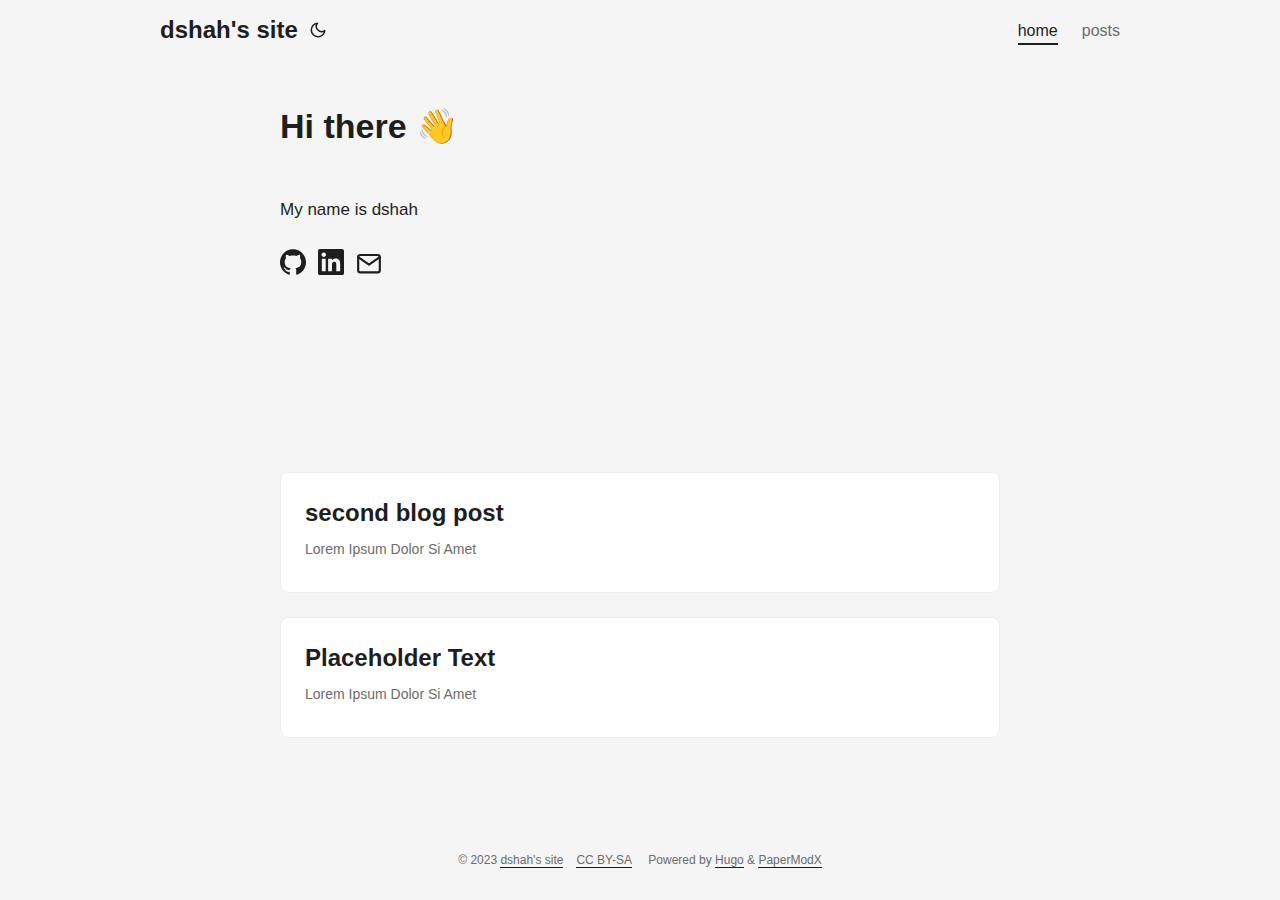
<file: index.html>
<!doctype html><html lang=en dir=auto><head><meta name=generator content="Hugo 0.110.0"><meta charset=utf-8><meta http-equiv=x-ua-compatible content="IE=edge"><meta name=viewport content="width=device-width,initial-scale=1,shrink-to-fit=no"><meta name=robots content="index, follow"><title>dshah's site</title><meta name=description content="my site"><meta name=author content="dshah"><link rel=canonical href=https://dshah-wlw.github.io/><link crossorigin=anonymous href=/assets/css/stylesheet.min.fb01ec3f7cfdd70fe3cf398de6020083de378e42e6bc9b8a1be5e4b12777dd28.css integrity="sha256-+wHsP3z91w/jzzmN5gIAg943jkLmvJuKG+XksSd33Sg=" rel="preload stylesheet" as=style><link rel=icon href=https://dshah-wlw.github.io/favicon.ico><link rel=apple-touch-icon href=https://dshah-wlw.github.io/apple-touch-icon.png><link rel=alternate type=application/rss+xml href=https://dshah-wlw.github.io/index.xml><meta name=twitter:title content="dshah's site"><meta name=twitter:description content="my site"><meta property="og:title" content="dshah's site"><meta property="og:description" content="my site"><meta property="og:type" content="website"><meta property="og:url" content="https://dshah-wlw.github.io/"><script type=application/ld+json>{"@context":"https://schema.org","@type":"Organization","name":"dshah's site","url":"https://dshah-wlw.github.io/","description":"my site","thumbnailUrl":"https://dshah-wlw.github.io/favicon.ico","sameAs":["https://github.com/dshah-wlw","https://linkedin.com/","test@example.com"]}</script><noscript><style>#theme-toggle,.top-link{display:none}</style><style>@media(prefers-color-scheme:dark){:root{--theme:rgb(29, 30, 32);--entry:rgb(46, 46, 51);--primary:rgb(218, 218, 219);--secondary:rgb(155, 156, 157);--tertiary-bg:rgb(65, 66, 68);--content:rgb(196, 196, 197);--code-bg:rgb(55, 56, 62);--border:rgb(51, 51, 51)}.list-page{background:var(--theme)}.list-page:not(.dark)::-webkit-scrollbar-track{background:0 0}.list-page:not(.dark)::-webkit-scrollbar-thumb{border-color:var(--theme)}}</style></noscript></head><body class="list-page type-page kind-home layout-" id=top><script data-no-instant>function switchTheme(e){switch(e){case"light":document.body.classList.remove("dark");break;case"dark":document.body.classList.add("dark");break;default:window.matchMedia("(prefers-color-scheme: dark)").matches&&document.body.classList.add("dark")}}function isDarkTheme(){return document.body.className.includes("dark")}function getPrefTheme(){return localStorage.getItem("pref-theme")}function setPrefTheme(e){switchTheme(e),localStorage.setItem("pref-theme",e)}const toggleThemeCallbacks={};toggleThemeCallbacks.main=e=>{setPrefTheme(e?"light":"dark")},window.addEventListener("toggle-theme",function(){const e=isDarkTheme();for(const t in toggleThemeCallbacks)toggleThemeCallbacks[t](e)});function toggleThemeListener(){window.dispatchEvent(new CustomEvent("toggle-theme"))}</script><script>(function(){const t="auto",e=getPrefTheme(),n=e||t;switchTheme(n)})()</script><header class=header><nav class=nav><div class=logo><a href=https://dshah-wlw.github.io/ accesskey=h title="dshah's site (Alt + H)">dshah's site</a>
<span class=logo-switches><button id=theme-toggle accesskey=t title="(Alt + T)"><svg id="moon" xmlns="http://www.w3.org/2000/svg" width="24" height="24" viewBox="0 0 24 24" fill="none" stroke="currentcolor" stroke-width="2" stroke-linecap="round" stroke-linejoin="round"><path d="M21 12.79A9 9 0 1111.21 3 7 7 0 0021 12.79z"/></svg><svg id="sun" xmlns="http://www.w3.org/2000/svg" width="24" height="24" viewBox="0 0 24 24" fill="none" stroke="currentcolor" stroke-width="2" stroke-linecap="round" stroke-linejoin="round"><circle cx="12" cy="12" r="5"/><line x1="12" y1="1" x2="12" y2="3"/><line x1="12" y1="21" x2="12" y2="23"/><line x1="4.22" y1="4.22" x2="5.64" y2="5.64"/><line x1="18.36" y1="18.36" x2="19.78" y2="19.78"/><line x1="1" y1="12" x2="3" y2="12"/><line x1="21" y1="12" x2="23" y2="12"/><line x1="4.22" y1="19.78" x2="5.64" y2="18.36"/><line x1="18.36" y1="5.64" x2="19.78" y2="4.22"/></svg></button></span></div><ul id=menu><li><a href=https://dshah-wlw.github.io/ title=home class=active>home</a></li><li><a href=https://dshah-wlw.github.io/posts/ title=posts>posts</a></li></ul></nav></header><main class=main><article class="first-entry home-info"><header class=entry-header><h1>Hi there 👋</h1></header><section class=entry-content>My name is dshah</section><footer class=entry-footer><div class=social-icons><a href=https://github.com/dshah-wlw target=_blank rel="noopener noreferrer me" title=Github-Simple><svg role="img" viewBox="0 0 24 24" fill="currentcolor" xmlns="http://www.w3.org/2000/svg"><title>GitHub</title><path d="M12 .297c-6.63.0-12 5.373-12 12 0 5.303 3.438 9.8 8.205 11.385.6.113.82-.258.82-.577.0-.285-.01-1.04-.015-2.04-3.338.724-4.042-1.61-4.042-1.61C4.422 18.07 3.633 17.7 3.633 17.7c-1.087-.744.084-.729.084-.729 1.205.084 1.838 1.236 1.838 1.236 1.07 1.835 2.809 1.305 3.495.998.108-.776.417-1.305.76-1.605-2.665-.3-5.466-1.332-5.466-5.93.0-1.31.465-2.38 1.235-3.22-.135-.303-.54-1.523.105-3.176.0.0 1.005-.322 3.3 1.23.96-.267 1.98-.399 3-.405 1.02.006 2.04.138 3 .405 2.28-1.552 3.285-1.23 3.285-1.23.645 1.653.24 2.873.12 3.176.765.84 1.23 1.91 1.23 3.22.0 4.61-2.805 5.625-5.475 5.92.42.36.81 1.096.81 2.22.0 1.606-.015 2.896-.015 3.286.0.315.21.69.825.57C20.565 22.092 24 17.592 24 12.297c0-6.627-5.373-12-12-12"/></svg></a><a href=https://linkedin.com/ target=_blank rel="noopener noreferrer me" title=Linkedin-Simple><svg role="img" viewBox="0 0 24 24" fill="currentcolor" xmlns="http://www.w3.org/2000/svg"><path d="M20.447 20.452h-3.554v-5.569c0-1.328-.027-3.037-1.852-3.037-1.853.0-2.136 1.445-2.136 2.939v5.667H9.351V9h3.414v1.561h.046c.477-.9 1.637-1.85 3.37-1.85 3.601.0 4.267 2.37 4.267 5.455v6.286zM5.337 7.433c-1.144.0-2.063-.926-2.063-2.065.0-1.138.92-2.063 2.063-2.063 1.14.0 2.064.925 2.064 2.063.0 1.139-.925 2.065-2.064 2.065zm1.782 13.019H3.555V9h3.564v11.452zM22.225.0H1.771C.792.0.0.774.0 1.729v20.542C0 23.227.792 24 1.771 24h20.451C23.2 24 24 23.227 24 22.271V1.729C24 .774 23.2.0 22.222.0h.003z"/></svg></a><a href=test@example.com target=_blank rel="noopener noreferrer me" title=Email><svg xmlns="http://www.w3.org/2000/svg" viewBox="0 0 24 21" fill="none" stroke="currentcolor" stroke-width="2" stroke-linecap="round" stroke-linejoin="round"><path d="M4 4h16c1.1.0 2 .9 2 2v12c0 1.1-.9 2-2 2H4c-1.1.0-2-.9-2-2V6c0-1.1.9-2 2-2z"/><polyline points="22,6 12,13 2,6"/></svg></a></div></footer></article><article class=post-entry><header class=entry-header><h2>second blog post</h2></header><section class=entry-content><p>Lorem Ipsum Dolor Si Amet</p></section><a class=entry-link aria-label="post link to second blog post" href=https://dshah-wlw.github.io/posts/first-blog-post/></a></article><article class=post-entry><header class=entry-header><h2>Placeholder Text</h2></header><section class=entry-content><p>Lorem Ipsum Dolor Si Amet</p></section><a class=entry-link aria-label="post link to Placeholder Text" href=https://dshah-wlw.github.io/posts/sample-text/></a></article></main><footer class=footer><span>&copy; 2023 <a href=https://dshah-wlw.github.io/>dshah's site</a></span><span style=display:inline-block;margin-left:1em>
<a href=https://creativecommons.org/licenses/by-sa/4.0/>CC BY-SA</a></span>
<span style=display:inline-block;margin-left:1em>Powered by
<a href=https://gohugo.io/ rel="noopener noreferrer" target=_blank>Hugo</a> &
    <a href=https://github.com/reorx/hugo-PaperModX/ rel=noopener target=_blank>PaperModX</a></span></footer><a href=#top aria-label="go to top" title="Go to Top (Alt + G)" class=top-link id=top-link accesskey=g><svg xmlns="http://www.w3.org/2000/svg" viewBox="0 0 12 6" fill="currentcolor"><path d="M12 6H0l6-6z"/></svg></a><script>(function(){const t=""=="1";if(t)return;let e=document.getElementById("theme-toggle");e.removeEventListener("click",toggleThemeListener),e.addEventListener("click",toggleThemeListener)})()</script><script>(function(){let e=document.getElementById("menu");e&&(e.scrollLeft=localStorage.getItem("menu-scroll-position"),e.onscroll=function(){localStorage.setItem("menu-scroll-position",e.scrollLeft)});const t=""=="1",n=""=="1";if(window.matchMedia("(prefers-reduced-motion: reduce)").matches||t||n)return;document.querySelectorAll('a[href^="#"]').forEach(e=>{e.addEventListener("click",function(e){e.preventDefault();var t=this.getAttribute("href").substr(1);document.querySelector(`[id='${decodeURIComponent(t)}']`).scrollIntoView({behavior:"smooth"}),t==="top"?history.replaceState(null,null," "):history.pushState(null,null,`#${t}`)})})})()</script><script>var mybutton=document.getElementById("top-link");window.onscroll=function(){document.body.scrollTop>800||document.documentElement.scrollTop>800?(mybutton.style.visibility="visible",mybutton.style.opacity="1"):(mybutton.style.visibility="hidden",mybutton.style.opacity="0")}</script><script>if(window.scrollListeners)for(const e of scrollListeners)window.removeEventListener("scroll",e);window.scrollListeners=[]</script><script src=/js/medium-zoom.min.js data-no-instant></script></body></html>
</file>
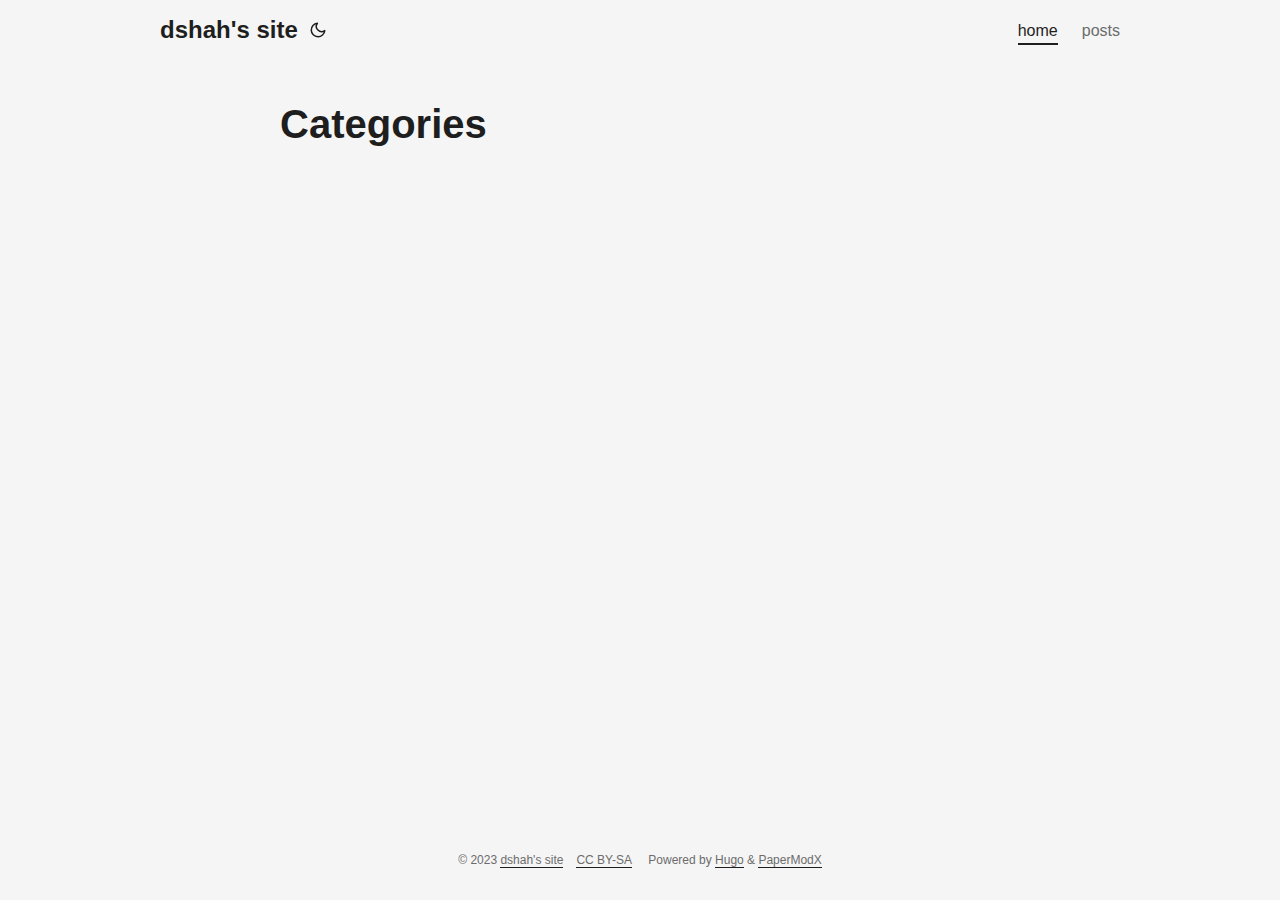
<file: categories/index.html>
<!doctype html><html lang=en dir=auto><head><meta charset=utf-8><meta http-equiv=x-ua-compatible content="IE=edge"><meta name=viewport content="width=device-width,initial-scale=1,shrink-to-fit=no"><meta name=robots content="index, follow"><title>Categories | dshah's site</title><meta name=keywords content><meta name=description content="my site"><meta name=author content="dshah"><link rel=canonical href=https://dshah-wlw.github.io/categories/><link crossorigin=anonymous href=/assets/css/stylesheet.min.fb01ec3f7cfdd70fe3cf398de6020083de378e42e6bc9b8a1be5e4b12777dd28.css integrity="sha256-+wHsP3z91w/jzzmN5gIAg943jkLmvJuKG+XksSd33Sg=" rel="preload stylesheet" as=style><link rel=icon href=https://dshah-wlw.github.io/favicon.ico><link rel=apple-touch-icon href=https://dshah-wlw.github.io/apple-touch-icon.png><link rel=alternate type=application/rss+xml href=https://dshah-wlw.github.io/categories/index.xml><meta name=twitter:title content="Categories | dshah's site"><meta name=twitter:description content="my site"><meta property="og:title" content="Categories | dshah's site"><meta property="og:description" content="my site"><meta property="og:type" content="website"><meta property="og:url" content="https://dshah-wlw.github.io/categories/"><noscript><style>#theme-toggle,.top-link{display:none}</style><style>@media(prefers-color-scheme:dark){:root{--theme:rgb(29, 30, 32);--entry:rgb(46, 46, 51);--primary:rgb(218, 218, 219);--secondary:rgb(155, 156, 157);--tertiary-bg:rgb(65, 66, 68);--content:rgb(196, 196, 197);--code-bg:rgb(55, 56, 62);--border:rgb(51, 51, 51)}.list-page{background:var(--theme)}.list-page:not(.dark)::-webkit-scrollbar-track{background:0 0}.list-page:not(.dark)::-webkit-scrollbar-thumb{border-color:var(--theme)}}</style></noscript></head><body class="list-page type-categories kind-taxonomy layout-" id=top><script data-no-instant>function switchTheme(e){switch(e){case"light":document.body.classList.remove("dark");break;case"dark":document.body.classList.add("dark");break;default:window.matchMedia("(prefers-color-scheme: dark)").matches&&document.body.classList.add("dark")}}function isDarkTheme(){return document.body.className.includes("dark")}function getPrefTheme(){return localStorage.getItem("pref-theme")}function setPrefTheme(e){switchTheme(e),localStorage.setItem("pref-theme",e)}const toggleThemeCallbacks={};toggleThemeCallbacks.main=e=>{setPrefTheme(e?"light":"dark")},window.addEventListener("toggle-theme",function(){const e=isDarkTheme();for(const t in toggleThemeCallbacks)toggleThemeCallbacks[t](e)});function toggleThemeListener(){window.dispatchEvent(new CustomEvent("toggle-theme"))}</script><script>(function(){const t="auto",e=getPrefTheme(),n=e||t;switchTheme(n)})()</script><header class=header><nav class=nav><div class=logo><a href=https://dshah-wlw.github.io/ accesskey=h title="dshah's site (Alt + H)">dshah's site</a>
<span class=logo-switches><button id=theme-toggle accesskey=t title="(Alt + T)"><svg id="moon" xmlns="http://www.w3.org/2000/svg" width="24" height="24" viewBox="0 0 24 24" fill="none" stroke="currentcolor" stroke-width="2" stroke-linecap="round" stroke-linejoin="round"><path d="M21 12.79A9 9 0 1111.21 3 7 7 0 0021 12.79z"/></svg><svg id="sun" xmlns="http://www.w3.org/2000/svg" width="24" height="24" viewBox="0 0 24 24" fill="none" stroke="currentcolor" stroke-width="2" stroke-linecap="round" stroke-linejoin="round"><circle cx="12" cy="12" r="5"/><line x1="12" y1="1" x2="12" y2="3"/><line x1="12" y1="21" x2="12" y2="23"/><line x1="4.22" y1="4.22" x2="5.64" y2="5.64"/><line x1="18.36" y1="18.36" x2="19.78" y2="19.78"/><line x1="1" y1="12" x2="3" y2="12"/><line x1="21" y1="12" x2="23" y2="12"/><line x1="4.22" y1="19.78" x2="5.64" y2="18.36"/><line x1="18.36" y1="5.64" x2="19.78" y2="4.22"/></svg></button></span></div><ul id=menu><li><a href=https://dshah-wlw.github.io/ title=home class=active>home</a></li><li><a href=https://dshah-wlw.github.io/posts/ title=posts>posts</a></li></ul></nav></header><main class=main><header class=page-header><h1>Categories</h1></header><ul class=terms-tags></ul></main><footer class=footer><span>&copy; 2023 <a href=https://dshah-wlw.github.io/>dshah's site</a></span><span style=display:inline-block;margin-left:1em>
<a href=https://creativecommons.org/licenses/by-sa/4.0/>CC BY-SA</a></span>
<span style=display:inline-block;margin-left:1em>Powered by
<a href=https://gohugo.io/ rel="noopener noreferrer" target=_blank>Hugo</a> &
    <a href=https://github.com/reorx/hugo-PaperModX/ rel=noopener target=_blank>PaperModX</a></span></footer><a href=#top aria-label="go to top" title="Go to Top (Alt + G)" class=top-link id=top-link accesskey=g><svg xmlns="http://www.w3.org/2000/svg" viewBox="0 0 12 6" fill="currentcolor"><path d="M12 6H0l6-6z"/></svg></a><script>(function(){const t=""=="1";if(t)return;let e=document.getElementById("theme-toggle");e.removeEventListener("click",toggleThemeListener),e.addEventListener("click",toggleThemeListener)})()</script><script>(function(){let e=document.getElementById("menu");e&&(e.scrollLeft=localStorage.getItem("menu-scroll-position"),e.onscroll=function(){localStorage.setItem("menu-scroll-position",e.scrollLeft)});const t=""=="1",n=""=="1";if(window.matchMedia("(prefers-reduced-motion: reduce)").matches||t||n)return;document.querySelectorAll('a[href^="#"]').forEach(e=>{e.addEventListener("click",function(e){e.preventDefault();var t=this.getAttribute("href").substr(1);document.querySelector(`[id='${decodeURIComponent(t)}']`).scrollIntoView({behavior:"smooth"}),t==="top"?history.replaceState(null,null," "):history.pushState(null,null,`#${t}`)})})})()</script><script>var mybutton=document.getElementById("top-link");window.onscroll=function(){document.body.scrollTop>800||document.documentElement.scrollTop>800?(mybutton.style.visibility="visible",mybutton.style.opacity="1"):(mybutton.style.visibility="hidden",mybutton.style.opacity="0")}</script><script>if(window.scrollListeners)for(const e of scrollListeners)window.removeEventListener("scroll",e);window.scrollListeners=[]</script><script src=/js/medium-zoom.min.js data-no-instant></script></body></html>
</file>
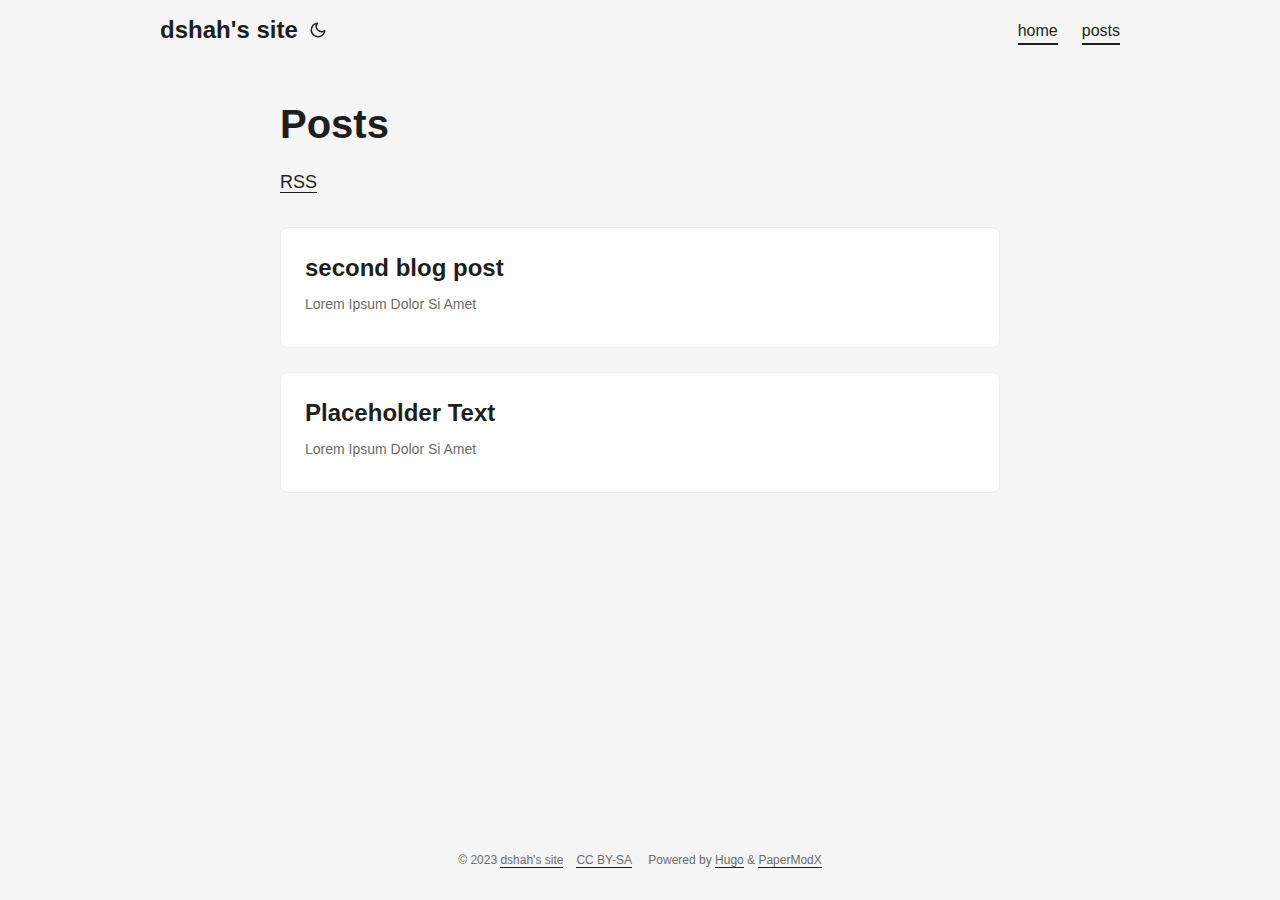
<file: posts/index.html>
<!doctype html><html lang=en dir=auto><head><meta charset=utf-8><meta http-equiv=x-ua-compatible content="IE=edge"><meta name=viewport content="width=device-width,initial-scale=1,shrink-to-fit=no"><meta name=robots content="index, follow"><title>Posts | dshah's site</title><meta name=keywords content><meta name=description content="Posts - dshah's site"><meta name=author content="dshah"><link rel=canonical href=https://dshah-wlw.github.io/posts/><link crossorigin=anonymous href=/assets/css/stylesheet.min.fb01ec3f7cfdd70fe3cf398de6020083de378e42e6bc9b8a1be5e4b12777dd28.css integrity="sha256-+wHsP3z91w/jzzmN5gIAg943jkLmvJuKG+XksSd33Sg=" rel="preload stylesheet" as=style><link rel=icon href=https://dshah-wlw.github.io/favicon.ico><link rel=apple-touch-icon href=https://dshah-wlw.github.io/apple-touch-icon.png><link rel=alternate type=application/rss+xml href=https://dshah-wlw.github.io/posts/index.xml><meta name=twitter:title content="Posts | dshah's site"><meta name=twitter:description content="my site"><meta property="og:title" content="Posts | dshah's site"><meta property="og:description" content="my site"><meta property="og:type" content="website"><meta property="og:url" content="https://dshah-wlw.github.io/posts/"><script type=application/ld+json>{"@context":"https://schema.org","@type":"BreadcrumbList","itemListElement":[{"@type":"ListItem","position":1,"name":"Posts","item":"https://dshah-wlw.github.io/posts/"}]}</script><noscript><style>#theme-toggle,.top-link{display:none}</style><style>@media(prefers-color-scheme:dark){:root{--theme:rgb(29, 30, 32);--entry:rgb(46, 46, 51);--primary:rgb(218, 218, 219);--secondary:rgb(155, 156, 157);--tertiary-bg:rgb(65, 66, 68);--content:rgb(196, 196, 197);--code-bg:rgb(55, 56, 62);--border:rgb(51, 51, 51)}.list-page{background:var(--theme)}.list-page:not(.dark)::-webkit-scrollbar-track{background:0 0}.list-page:not(.dark)::-webkit-scrollbar-thumb{border-color:var(--theme)}}</style></noscript></head><body class="list-page type-posts kind-section layout-" id=top><script data-no-instant>function switchTheme(e){switch(e){case"light":document.body.classList.remove("dark");break;case"dark":document.body.classList.add("dark");break;default:window.matchMedia("(prefers-color-scheme: dark)").matches&&document.body.classList.add("dark")}}function isDarkTheme(){return document.body.className.includes("dark")}function getPrefTheme(){return localStorage.getItem("pref-theme")}function setPrefTheme(e){switchTheme(e),localStorage.setItem("pref-theme",e)}const toggleThemeCallbacks={};toggleThemeCallbacks.main=e=>{setPrefTheme(e?"light":"dark")},window.addEventListener("toggle-theme",function(){const e=isDarkTheme();for(const t in toggleThemeCallbacks)toggleThemeCallbacks[t](e)});function toggleThemeListener(){window.dispatchEvent(new CustomEvent("toggle-theme"))}</script><script>(function(){const t="auto",e=getPrefTheme(),n=e||t;switchTheme(n)})()</script><header class=header><nav class=nav><div class=logo><a href=https://dshah-wlw.github.io/ accesskey=h title="dshah's site (Alt + H)">dshah's site</a>
<span class=logo-switches><button id=theme-toggle accesskey=t title="(Alt + T)"><svg id="moon" xmlns="http://www.w3.org/2000/svg" width="24" height="24" viewBox="0 0 24 24" fill="none" stroke="currentcolor" stroke-width="2" stroke-linecap="round" stroke-linejoin="round"><path d="M21 12.79A9 9 0 1111.21 3 7 7 0 0021 12.79z"/></svg><svg id="sun" xmlns="http://www.w3.org/2000/svg" width="24" height="24" viewBox="0 0 24 24" fill="none" stroke="currentcolor" stroke-width="2" stroke-linecap="round" stroke-linejoin="round"><circle cx="12" cy="12" r="5"/><line x1="12" y1="1" x2="12" y2="3"/><line x1="12" y1="21" x2="12" y2="23"/><line x1="4.22" y1="4.22" x2="5.64" y2="5.64"/><line x1="18.36" y1="18.36" x2="19.78" y2="19.78"/><line x1="1" y1="12" x2="3" y2="12"/><line x1="21" y1="12" x2="23" y2="12"/><line x1="4.22" y1="19.78" x2="5.64" y2="18.36"/><line x1="18.36" y1="5.64" x2="19.78" y2="4.22"/></svg></button></span></div><ul id=menu><li><a href=https://dshah-wlw.github.io/ title=home class=active>home</a></li><li><a href=https://dshah-wlw.github.io/posts/ title=posts class=active>posts</a></li></ul></nav></header><main class=main><header class=page-header><h1>Posts</h1><div class=inline-links><span><a href=https://dshah-wlw.github.io/posts/index.xml target=_blank>RSS</a></span></div></header><article class=post-entry><header class=entry-header><h2>second blog post</h2></header><section class=entry-content><p>Lorem Ipsum Dolor Si Amet</p></section><a class=entry-link aria-label="post link to second blog post" href=https://dshah-wlw.github.io/posts/first-blog-post/></a></article><article class=post-entry><header class=entry-header><h2>Placeholder Text</h2></header><section class=entry-content><p>Lorem Ipsum Dolor Si Amet</p></section><a class=entry-link aria-label="post link to Placeholder Text" href=https://dshah-wlw.github.io/posts/sample-text/></a></article></main><footer class=footer><span>&copy; 2023 <a href=https://dshah-wlw.github.io/>dshah's site</a></span><span style=display:inline-block;margin-left:1em>
<a href=https://creativecommons.org/licenses/by-sa/4.0/>CC BY-SA</a></span>
<span style=display:inline-block;margin-left:1em>Powered by
<a href=https://gohugo.io/ rel="noopener noreferrer" target=_blank>Hugo</a> &
    <a href=https://github.com/reorx/hugo-PaperModX/ rel=noopener target=_blank>PaperModX</a></span></footer><a href=#top aria-label="go to top" title="Go to Top (Alt + G)" class=top-link id=top-link accesskey=g><svg xmlns="http://www.w3.org/2000/svg" viewBox="0 0 12 6" fill="currentcolor"><path d="M12 6H0l6-6z"/></svg></a><script>(function(){const t=""=="1";if(t)return;let e=document.getElementById("theme-toggle");e.removeEventListener("click",toggleThemeListener),e.addEventListener("click",toggleThemeListener)})()</script><script>(function(){let e=document.getElementById("menu");e&&(e.scrollLeft=localStorage.getItem("menu-scroll-position"),e.onscroll=function(){localStorage.setItem("menu-scroll-position",e.scrollLeft)});const t=""=="1",n=""=="1";if(window.matchMedia("(prefers-reduced-motion: reduce)").matches||t||n)return;document.querySelectorAll('a[href^="#"]').forEach(e=>{e.addEventListener("click",function(e){e.preventDefault();var t=this.getAttribute("href").substr(1);document.querySelector(`[id='${decodeURIComponent(t)}']`).scrollIntoView({behavior:"smooth"}),t==="top"?history.replaceState(null,null," "):history.pushState(null,null,`#${t}`)})})})()</script><script>var mybutton=document.getElementById("top-link");window.onscroll=function(){document.body.scrollTop>800||document.documentElement.scrollTop>800?(mybutton.style.visibility="visible",mybutton.style.opacity="1"):(mybutton.style.visibility="hidden",mybutton.style.opacity="0")}</script><script>if(window.scrollListeners)for(const e of scrollListeners)window.removeEventListener("scroll",e);window.scrollListeners=[]</script><script src=/js/medium-zoom.min.js data-no-instant></script></body></html>
</file>
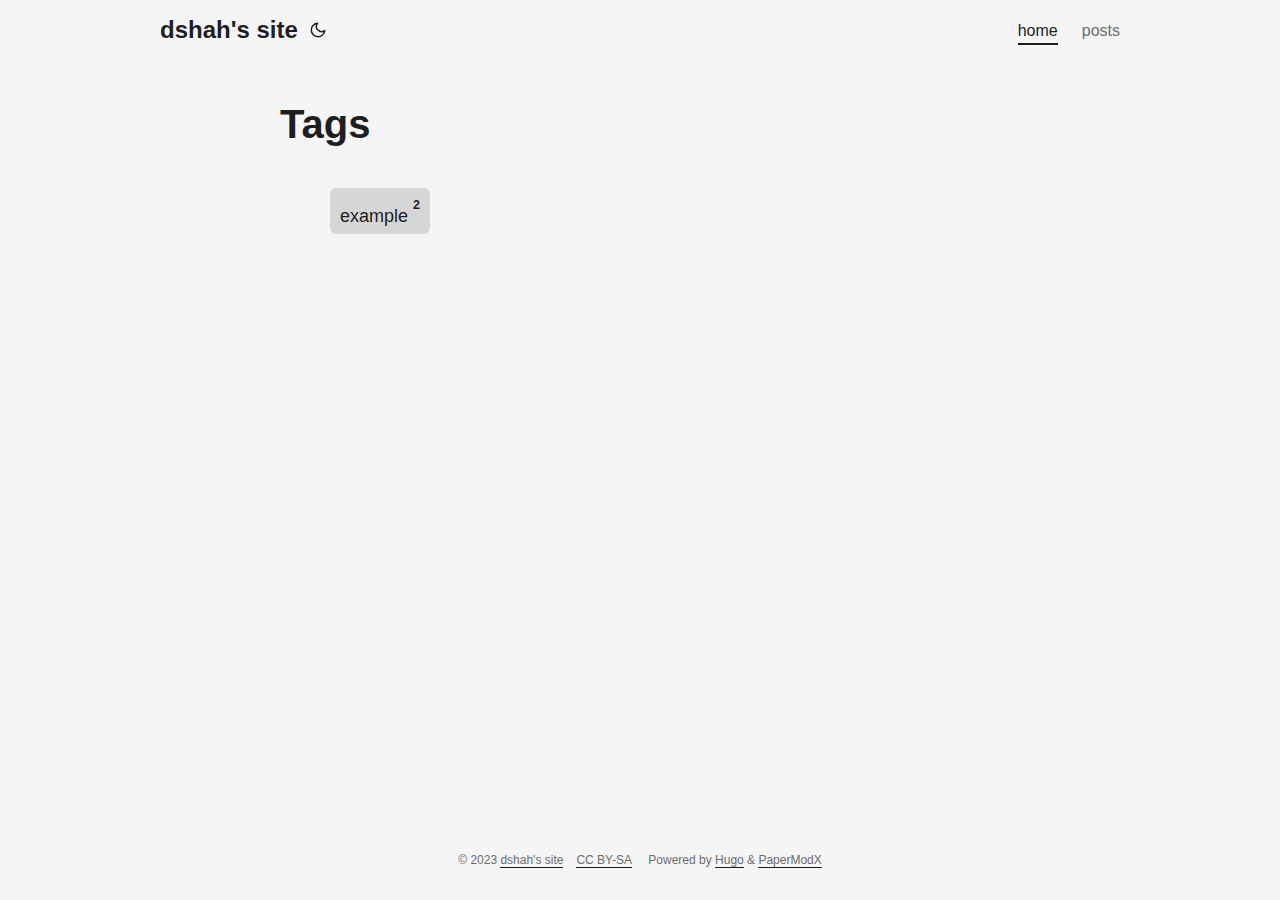
<file: tags/index.html>
<!doctype html><html lang=en dir=auto><head><meta charset=utf-8><meta http-equiv=x-ua-compatible content="IE=edge"><meta name=viewport content="width=device-width,initial-scale=1,shrink-to-fit=no"><meta name=robots content="index, follow"><title>Tags | dshah's site</title><meta name=keywords content><meta name=description content="my site"><meta name=author content="dshah"><link rel=canonical href=https://dshah-wlw.github.io/tags/><link crossorigin=anonymous href=/assets/css/stylesheet.min.fb01ec3f7cfdd70fe3cf398de6020083de378e42e6bc9b8a1be5e4b12777dd28.css integrity="sha256-+wHsP3z91w/jzzmN5gIAg943jkLmvJuKG+XksSd33Sg=" rel="preload stylesheet" as=style><link rel=icon href=https://dshah-wlw.github.io/favicon.ico><link rel=apple-touch-icon href=https://dshah-wlw.github.io/apple-touch-icon.png><link rel=alternate type=application/rss+xml href=https://dshah-wlw.github.io/tags/index.xml><meta name=twitter:title content="Tags | dshah's site"><meta name=twitter:description content="my site"><meta property="og:title" content="Tags | dshah's site"><meta property="og:description" content="my site"><meta property="og:type" content="website"><meta property="og:url" content="https://dshah-wlw.github.io/tags/"><noscript><style>#theme-toggle,.top-link{display:none}</style><style>@media(prefers-color-scheme:dark){:root{--theme:rgb(29, 30, 32);--entry:rgb(46, 46, 51);--primary:rgb(218, 218, 219);--secondary:rgb(155, 156, 157);--tertiary-bg:rgb(65, 66, 68);--content:rgb(196, 196, 197);--code-bg:rgb(55, 56, 62);--border:rgb(51, 51, 51)}.list-page{background:var(--theme)}.list-page:not(.dark)::-webkit-scrollbar-track{background:0 0}.list-page:not(.dark)::-webkit-scrollbar-thumb{border-color:var(--theme)}}</style></noscript></head><body class="list-page type-tags kind-taxonomy layout-" id=top><script data-no-instant>function switchTheme(e){switch(e){case"light":document.body.classList.remove("dark");break;case"dark":document.body.classList.add("dark");break;default:window.matchMedia("(prefers-color-scheme: dark)").matches&&document.body.classList.add("dark")}}function isDarkTheme(){return document.body.className.includes("dark")}function getPrefTheme(){return localStorage.getItem("pref-theme")}function setPrefTheme(e){switchTheme(e),localStorage.setItem("pref-theme",e)}const toggleThemeCallbacks={};toggleThemeCallbacks.main=e=>{setPrefTheme(e?"light":"dark")},window.addEventListener("toggle-theme",function(){const e=isDarkTheme();for(const t in toggleThemeCallbacks)toggleThemeCallbacks[t](e)});function toggleThemeListener(){window.dispatchEvent(new CustomEvent("toggle-theme"))}</script><script>(function(){const t="auto",e=getPrefTheme(),n=e||t;switchTheme(n)})()</script><header class=header><nav class=nav><div class=logo><a href=https://dshah-wlw.github.io/ accesskey=h title="dshah's site (Alt + H)">dshah's site</a>
<span class=logo-switches><button id=theme-toggle accesskey=t title="(Alt + T)"><svg id="moon" xmlns="http://www.w3.org/2000/svg" width="24" height="24" viewBox="0 0 24 24" fill="none" stroke="currentcolor" stroke-width="2" stroke-linecap="round" stroke-linejoin="round"><path d="M21 12.79A9 9 0 1111.21 3 7 7 0 0021 12.79z"/></svg><svg id="sun" xmlns="http://www.w3.org/2000/svg" width="24" height="24" viewBox="0 0 24 24" fill="none" stroke="currentcolor" stroke-width="2" stroke-linecap="round" stroke-linejoin="round"><circle cx="12" cy="12" r="5"/><line x1="12" y1="1" x2="12" y2="3"/><line x1="12" y1="21" x2="12" y2="23"/><line x1="4.22" y1="4.22" x2="5.64" y2="5.64"/><line x1="18.36" y1="18.36" x2="19.78" y2="19.78"/><line x1="1" y1="12" x2="3" y2="12"/><line x1="21" y1="12" x2="23" y2="12"/><line x1="4.22" y1="19.78" x2="5.64" y2="18.36"/><line x1="18.36" y1="5.64" x2="19.78" y2="4.22"/></svg></button></span></div><ul id=menu><li><a href=https://dshah-wlw.github.io/ title=home class=active>home</a></li><li><a href=https://dshah-wlw.github.io/posts/ title=posts>posts</a></li></ul></nav></header><main class=main><header class=page-header><h1>Tags</h1></header><ul class=terms-tags><li><a href=https://dshah-wlw.github.io/tags/example/>example <sup><strong><sup>2</sup></strong></sup></a></li></ul></main><footer class=footer><span>&copy; 2023 <a href=https://dshah-wlw.github.io/>dshah's site</a></span><span style=display:inline-block;margin-left:1em>
<a href=https://creativecommons.org/licenses/by-sa/4.0/>CC BY-SA</a></span>
<span style=display:inline-block;margin-left:1em>Powered by
<a href=https://gohugo.io/ rel="noopener noreferrer" target=_blank>Hugo</a> &
    <a href=https://github.com/reorx/hugo-PaperModX/ rel=noopener target=_blank>PaperModX</a></span></footer><a href=#top aria-label="go to top" title="Go to Top (Alt + G)" class=top-link id=top-link accesskey=g><svg xmlns="http://www.w3.org/2000/svg" viewBox="0 0 12 6" fill="currentcolor"><path d="M12 6H0l6-6z"/></svg></a><script>(function(){const t=""=="1";if(t)return;let e=document.getElementById("theme-toggle");e.removeEventListener("click",toggleThemeListener),e.addEventListener("click",toggleThemeListener)})()</script><script>(function(){let e=document.getElementById("menu");e&&(e.scrollLeft=localStorage.getItem("menu-scroll-position"),e.onscroll=function(){localStorage.setItem("menu-scroll-position",e.scrollLeft)});const t=""=="1",n=""=="1";if(window.matchMedia("(prefers-reduced-motion: reduce)").matches||t||n)return;document.querySelectorAll('a[href^="#"]').forEach(e=>{e.addEventListener("click",function(e){e.preventDefault();var t=this.getAttribute("href").substr(1);document.querySelector(`[id='${decodeURIComponent(t)}']`).scrollIntoView({behavior:"smooth"}),t==="top"?history.replaceState(null,null," "):history.pushState(null,null,`#${t}`)})})})()</script><script>var mybutton=document.getElementById("top-link");window.onscroll=function(){document.body.scrollTop>800||document.documentElement.scrollTop>800?(mybutton.style.visibility="visible",mybutton.style.opacity="1"):(mybutton.style.visibility="hidden",mybutton.style.opacity="0")}</script><script>if(window.scrollListeners)for(const e of scrollListeners)window.removeEventListener("scroll",e);window.scrollListeners=[]</script><script src=/js/medium-zoom.min.js data-no-instant></script></body></html>
</file>
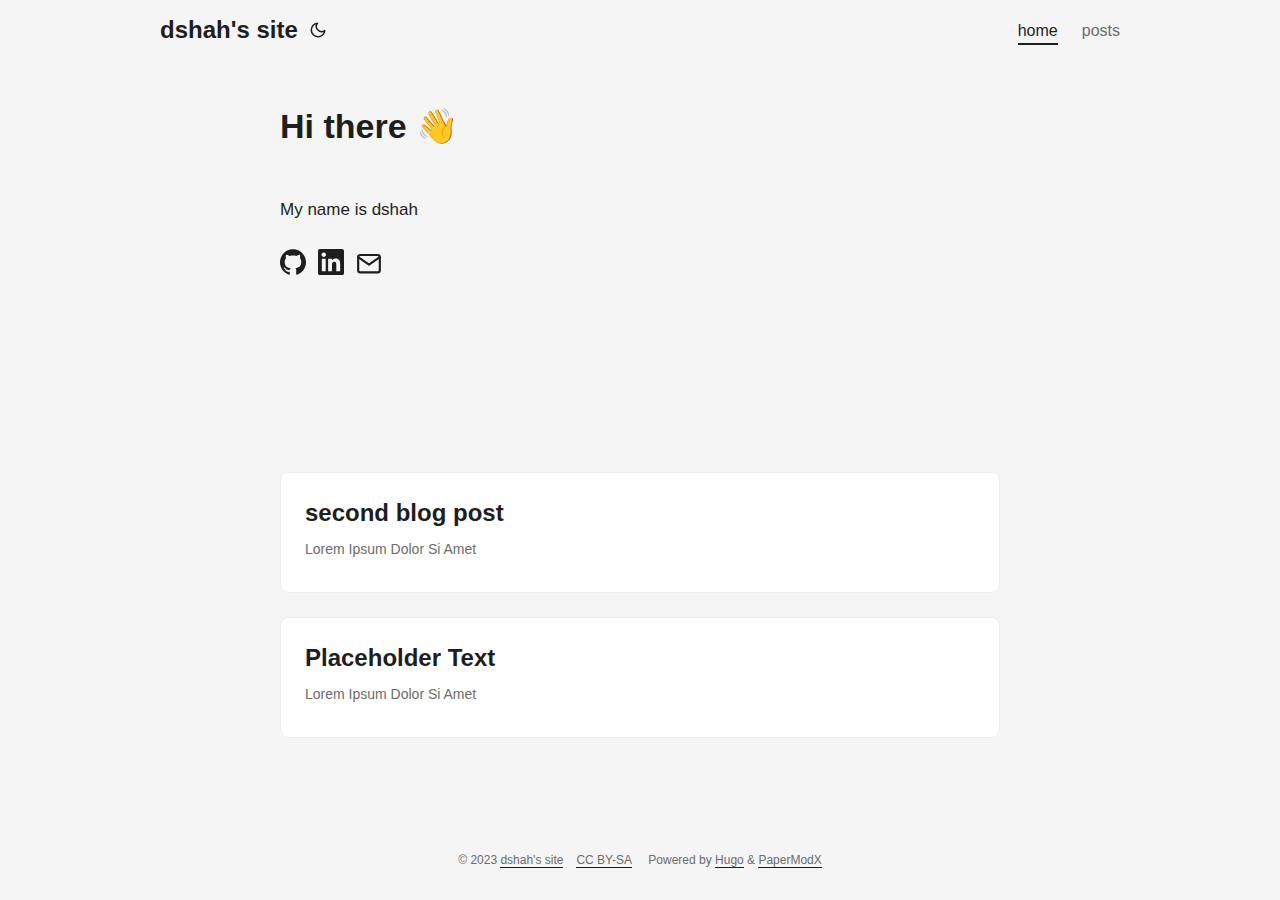
<file: page/1/index.html>
<!doctype html><html lang=en-us><head><title>https://dshah-wlw.github.io/</title><link rel=canonical href=https://dshah-wlw.github.io/><meta name=robots content="noindex"><meta charset=utf-8><meta http-equiv=refresh content="0; url=https://dshah-wlw.github.io/"></head></html>
</file>
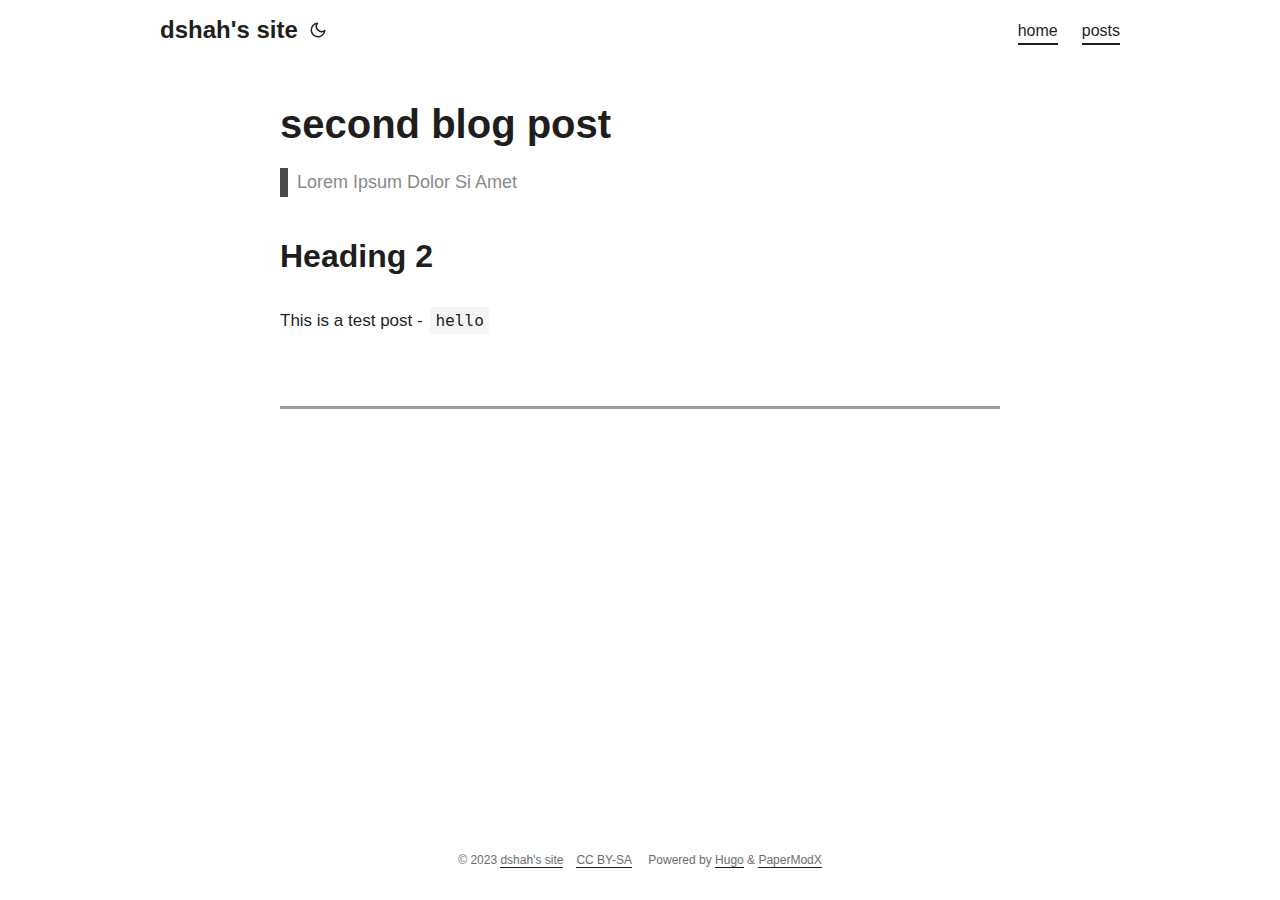
<file: posts/first-blog-post/index.html>
<!doctype html><html lang=en dir=auto><head><meta charset=utf-8><meta http-equiv=x-ua-compatible content="IE=edge"><meta name=viewport content="width=device-width,initial-scale=1,shrink-to-fit=no"><meta name=robots content="index, follow"><title>second blog post | dshah's site</title><meta name=keywords content="example"><meta name=description content="Lorem Ipsum Dolor Si Amet"><meta name=author content="dshah-wlw"><link rel=canonical href=https://dshah-wlw.github.io/posts/first-blog-post/><link crossorigin=anonymous href=/assets/css/stylesheet.min.fb01ec3f7cfdd70fe3cf398de6020083de378e42e6bc9b8a1be5e4b12777dd28.css integrity="sha256-+wHsP3z91w/jzzmN5gIAg943jkLmvJuKG+XksSd33Sg=" rel="preload stylesheet" as=style><link rel=icon href=https://dshah-wlw.github.io/favicon.ico><link rel=apple-touch-icon href=https://dshah-wlw.github.io/apple-touch-icon.png><meta name=twitter:title content="second blog post | dshah's site"><meta name=twitter:description content="Lorem Ipsum Dolor Si Amet"><meta property="og:title" content="second blog post | dshah's site"><meta property="og:description" content="Lorem Ipsum Dolor Si Amet"><meta property="og:type" content="article"><meta property="og:url" content="https://dshah-wlw.github.io/posts/first-blog-post/"><meta property="article:section" content="posts"><meta property="article:published_time" content="2023-01-20T00:00:00+00:00"><meta property="article:modified_time" content="2023-01-20T00:00:00+00:00"><script type=application/ld+json>{"@context":"https://schema.org","@type":"BreadcrumbList","itemListElement":[{"@type":"ListItem","position":1,"name":"Posts","item":"https://dshah-wlw.github.io/posts/"},{"@type":"ListItem","position":2,"name":"second blog post","item":"https://dshah-wlw.github.io/posts/first-blog-post/"}]}</script><script type=application/ld+json>{"@context":"https://schema.org","@type":"BlogPosting","headline":"second blog post | dshah's site","name":"second blog post","description":"Lorem Ipsum Dolor Si Amet","keywords":["example"],"wordCount":"9","inLanguage":"en","datePublished":"2023-01-20T00:00:00Z","dateModified":"2023-01-20T00:00:00Z","author":{"@type":"Person","name":"dshah-wlw"},"mainEntityOfPage":{"@type":"WebPage","@id":"https://dshah-wlw.github.io/posts/first-blog-post/"},"publisher":{"@type":"Organization","name":"dshah's site","logo":{"@type":"ImageObject","url":"https://dshah-wlw.github.io/favicon.ico"}}}</script><noscript><style>#theme-toggle,.top-link{display:none}</style><style>@media(prefers-color-scheme:dark){:root{--theme:rgb(29, 30, 32);--entry:rgb(46, 46, 51);--primary:rgb(218, 218, 219);--secondary:rgb(155, 156, 157);--tertiary-bg:rgb(65, 66, 68);--content:rgb(196, 196, 197);--code-bg:rgb(55, 56, 62);--border:rgb(51, 51, 51)}.list-page{background:var(--theme)}.list-page:not(.dark)::-webkit-scrollbar-track{background:0 0}.list-page:not(.dark)::-webkit-scrollbar-thumb{border-color:var(--theme)}}</style></noscript></head><body class="type-posts kind-page layout-" id=top><script data-no-instant>function switchTheme(e){switch(e){case"light":document.body.classList.remove("dark");break;case"dark":document.body.classList.add("dark");break;default:window.matchMedia("(prefers-color-scheme: dark)").matches&&document.body.classList.add("dark")}}function isDarkTheme(){return document.body.className.includes("dark")}function getPrefTheme(){return localStorage.getItem("pref-theme")}function setPrefTheme(e){switchTheme(e),localStorage.setItem("pref-theme",e)}const toggleThemeCallbacks={};toggleThemeCallbacks.main=e=>{setPrefTheme(e?"light":"dark")},window.addEventListener("toggle-theme",function(){const e=isDarkTheme();for(const t in toggleThemeCallbacks)toggleThemeCallbacks[t](e)});function toggleThemeListener(){window.dispatchEvent(new CustomEvent("toggle-theme"))}</script><script>(function(){const t="auto",e=getPrefTheme(),n=e||t;switchTheme(n)})()</script><header class=header><nav class=nav><div class=logo><a href=https://dshah-wlw.github.io/ accesskey=h title="dshah's site (Alt + H)">dshah's site</a>
<span class=logo-switches><button id=theme-toggle accesskey=t title="(Alt + T)"><svg id="moon" xmlns="http://www.w3.org/2000/svg" width="24" height="24" viewBox="0 0 24 24" fill="none" stroke="currentcolor" stroke-width="2" stroke-linecap="round" stroke-linejoin="round"><path d="M21 12.79A9 9 0 1111.21 3 7 7 0 0021 12.79z"/></svg><svg id="sun" xmlns="http://www.w3.org/2000/svg" width="24" height="24" viewBox="0 0 24 24" fill="none" stroke="currentcolor" stroke-width="2" stroke-linecap="round" stroke-linejoin="round"><circle cx="12" cy="12" r="5"/><line x1="12" y1="1" x2="12" y2="3"/><line x1="12" y1="21" x2="12" y2="23"/><line x1="4.22" y1="4.22" x2="5.64" y2="5.64"/><line x1="18.36" y1="18.36" x2="19.78" y2="19.78"/><line x1="1" y1="12" x2="3" y2="12"/><line x1="21" y1="12" x2="23" y2="12"/><line x1="4.22" y1="19.78" x2="5.64" y2="18.36"/><line x1="18.36" y1="5.64" x2="19.78" y2="4.22"/></svg></button></span></div><ul id=menu><li><a href=https://dshah-wlw.github.io/ title=home class=active>home</a></li><li><a href=https://dshah-wlw.github.io/posts/ title=posts class=active>posts</a></li></ul></nav></header><main class="main post"><article class=post-single><header class=post-header><h1 class=post-title>second blog post</h1><div class=post-description>Lorem Ipsum Dolor Si Amet</div></header><div class=post-content><h2 id=heading-2>Heading 2<a hidden class=anchor aria-hidden=true href=#heading-2>¶</a></h2><p>This is a test post - <code>hello</code></p></div><footer class=post-footer></footer></article></main><footer class=footer><span>&copy; 2023 <a href=https://dshah-wlw.github.io/>dshah's site</a></span><span style=display:inline-block;margin-left:1em>
<a href=https://creativecommons.org/licenses/by-sa/4.0/>CC BY-SA</a></span>
<span style=display:inline-block;margin-left:1em>Powered by
<a href=https://gohugo.io/ rel="noopener noreferrer" target=_blank>Hugo</a> &
    <a href=https://github.com/reorx/hugo-PaperModX/ rel=noopener target=_blank>PaperModX</a></span></footer><a href=#top aria-label="go to top" title="Go to Top (Alt + G)" class=top-link id=top-link accesskey=g><svg xmlns="http://www.w3.org/2000/svg" viewBox="0 0 12 6" fill="currentcolor"><path d="M12 6H0l6-6z"/></svg></a><script>(function(){const t=""=="1";if(t)return;let e=document.getElementById("theme-toggle");e.removeEventListener("click",toggleThemeListener),e.addEventListener("click",toggleThemeListener)})()</script><script>(function(){let e=document.getElementById("menu");e&&(e.scrollLeft=localStorage.getItem("menu-scroll-position"),e.onscroll=function(){localStorage.setItem("menu-scroll-position",e.scrollLeft)});const t=""=="1",n=""=="1";if(window.matchMedia("(prefers-reduced-motion: reduce)").matches||t||n)return;document.querySelectorAll('a[href^="#"]').forEach(e=>{e.addEventListener("click",function(e){e.preventDefault();var t=this.getAttribute("href").substr(1);document.querySelector(`[id='${decodeURIComponent(t)}']`).scrollIntoView({behavior:"smooth"}),t==="top"?history.replaceState(null,null," "):history.pushState(null,null,`#${t}`)})})})()</script><script>var mybutton=document.getElementById("top-link");window.onscroll=function(){document.body.scrollTop>800||document.documentElement.scrollTop>800?(mybutton.style.visibility="visible",mybutton.style.opacity="1"):(mybutton.style.visibility="hidden",mybutton.style.opacity="0")}</script><script>if(window.scrollListeners)for(const e of scrollListeners)window.removeEventListener("scroll",e);window.scrollListeners=[]</script><script src=/js/medium-zoom.min.js data-no-instant></script>
<script>(function(){const a=""=="1";if(!a)return;if(!document.querySelector(".toc")){console.log("no toc found, ignore toc scroll");return}const r=window.scrollListeners,t=document.querySelectorAll("h1[id],h2[id],h3[id],h4[id],h5[id]"),n="active";let e=t[0];o(e).classList.add(n);const c=()=>{const s=[];for(const e of t)if(l(e)<5)s.push(e);else break;s.length>0?newActiveHeading=s[s.length-1]:newActiveHeading=t[0],e!=newActiveHeading&&(o(e).classList.remove(n),e=newActiveHeading,o(e).classList.add(n))};let s=null;const i=()=>{s!==null&&clearTimeout(s),s=setTimeout(c,50)};window.addEventListener("scroll",i,!1),r.push(i);function o(e){const t=encodeURI(e.getAttribute("id")).toLowerCase();return document.querySelector(`.toc ul li a[href="#${t}"]`)}function l(e){if(!e.getClientRects().length)return 0;let t=e.getBoundingClientRect();return t.top}})()</script></body></html>
</file>
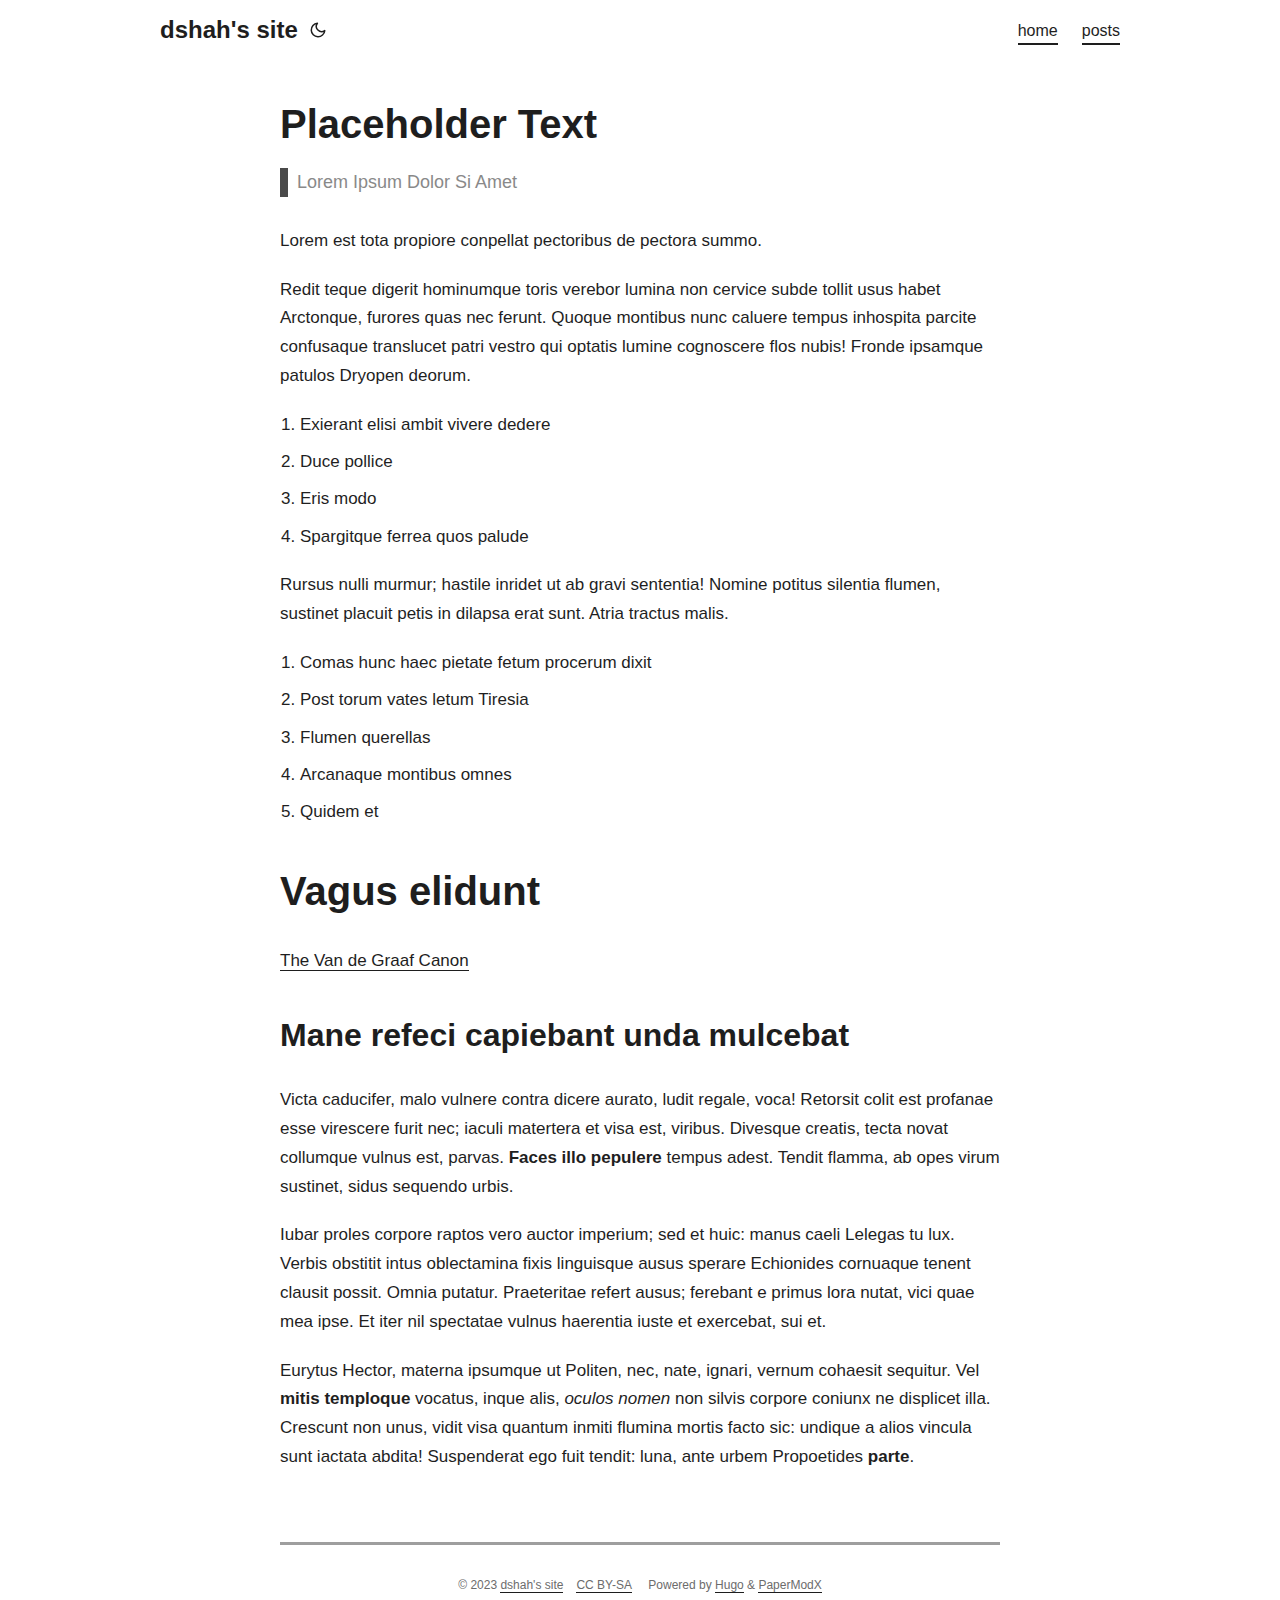
<file: posts/sample-text/index.html>
<!doctype html><html lang=en dir=auto><head><meta charset=utf-8><meta http-equiv=x-ua-compatible content="IE=edge"><meta name=viewport content="width=device-width,initial-scale=1,shrink-to-fit=no"><meta name=robots content="index, follow"><title>Placeholder Text | dshah's site</title><meta name=keywords content="example"><meta name=description content="Lorem Ipsum Dolor Si Amet"><meta name=author content="Hugo Authors"><link rel=canonical href=https://dshah-wlw.github.io/posts/sample-text/><link crossorigin=anonymous href=/assets/css/stylesheet.min.fb01ec3f7cfdd70fe3cf398de6020083de378e42e6bc9b8a1be5e4b12777dd28.css integrity="sha256-+wHsP3z91w/jzzmN5gIAg943jkLmvJuKG+XksSd33Sg=" rel="preload stylesheet" as=style><link rel=icon href=https://dshah-wlw.github.io/favicon.ico><link rel=apple-touch-icon href=https://dshah-wlw.github.io/apple-touch-icon.png><meta name=twitter:title content="Placeholder Text | dshah's site"><meta name=twitter:description content="Lorem Ipsum Dolor Si Amet"><meta property="og:title" content="Placeholder Text | dshah's site"><meta property="og:description" content="Lorem Ipsum Dolor Si Amet"><meta property="og:type" content="article"><meta property="og:url" content="https://dshah-wlw.github.io/posts/sample-text/"><meta property="article:section" content="posts"><meta property="article:published_time" content="2019-03-09T00:00:00+00:00"><meta property="article:modified_time" content="2019-03-09T00:00:00+00:00"><script type=application/ld+json>{"@context":"https://schema.org","@type":"BreadcrumbList","itemListElement":[{"@type":"ListItem","position":1,"name":"Posts","item":"https://dshah-wlw.github.io/posts/"},{"@type":"ListItem","position":2,"name":"Placeholder Text","item":"https://dshah-wlw.github.io/posts/sample-text/"}]}</script><script type=application/ld+json>{"@context":"https://schema.org","@type":"BlogPosting","headline":"Placeholder Text | dshah's site","name":"Placeholder Text","description":"Lorem Ipsum Dolor Si Amet","keywords":["example"],"wordCount":"269","inLanguage":"en","datePublished":"2019-03-09T00:00:00Z","dateModified":"2019-03-09T00:00:00Z","author":{"@type":"Person","name":"Hugo Authors"},"mainEntityOfPage":{"@type":"WebPage","@id":"https://dshah-wlw.github.io/posts/sample-text/"},"publisher":{"@type":"Organization","name":"dshah's site","logo":{"@type":"ImageObject","url":"https://dshah-wlw.github.io/favicon.ico"}}}</script><noscript><style>#theme-toggle,.top-link{display:none}</style><style>@media(prefers-color-scheme:dark){:root{--theme:rgb(29, 30, 32);--entry:rgb(46, 46, 51);--primary:rgb(218, 218, 219);--secondary:rgb(155, 156, 157);--tertiary-bg:rgb(65, 66, 68);--content:rgb(196, 196, 197);--code-bg:rgb(55, 56, 62);--border:rgb(51, 51, 51)}.list-page{background:var(--theme)}.list-page:not(.dark)::-webkit-scrollbar-track{background:0 0}.list-page:not(.dark)::-webkit-scrollbar-thumb{border-color:var(--theme)}}</style></noscript></head><body class="type-posts kind-page layout-" id=top><script data-no-instant>function switchTheme(e){switch(e){case"light":document.body.classList.remove("dark");break;case"dark":document.body.classList.add("dark");break;default:window.matchMedia("(prefers-color-scheme: dark)").matches&&document.body.classList.add("dark")}}function isDarkTheme(){return document.body.className.includes("dark")}function getPrefTheme(){return localStorage.getItem("pref-theme")}function setPrefTheme(e){switchTheme(e),localStorage.setItem("pref-theme",e)}const toggleThemeCallbacks={};toggleThemeCallbacks.main=e=>{setPrefTheme(e?"light":"dark")},window.addEventListener("toggle-theme",function(){const e=isDarkTheme();for(const t in toggleThemeCallbacks)toggleThemeCallbacks[t](e)});function toggleThemeListener(){window.dispatchEvent(new CustomEvent("toggle-theme"))}</script><script>(function(){const t="auto",e=getPrefTheme(),n=e||t;switchTheme(n)})()</script><header class=header><nav class=nav><div class=logo><a href=https://dshah-wlw.github.io/ accesskey=h title="dshah's site (Alt + H)">dshah's site</a>
<span class=logo-switches><button id=theme-toggle accesskey=t title="(Alt + T)"><svg id="moon" xmlns="http://www.w3.org/2000/svg" width="24" height="24" viewBox="0 0 24 24" fill="none" stroke="currentcolor" stroke-width="2" stroke-linecap="round" stroke-linejoin="round"><path d="M21 12.79A9 9 0 1111.21 3 7 7 0 0021 12.79z"/></svg><svg id="sun" xmlns="http://www.w3.org/2000/svg" width="24" height="24" viewBox="0 0 24 24" fill="none" stroke="currentcolor" stroke-width="2" stroke-linecap="round" stroke-linejoin="round"><circle cx="12" cy="12" r="5"/><line x1="12" y1="1" x2="12" y2="3"/><line x1="12" y1="21" x2="12" y2="23"/><line x1="4.22" y1="4.22" x2="5.64" y2="5.64"/><line x1="18.36" y1="18.36" x2="19.78" y2="19.78"/><line x1="1" y1="12" x2="3" y2="12"/><line x1="21" y1="12" x2="23" y2="12"/><line x1="4.22" y1="19.78" x2="5.64" y2="18.36"/><line x1="18.36" y1="5.64" x2="19.78" y2="4.22"/></svg></button></span></div><ul id=menu><li><a href=https://dshah-wlw.github.io/ title=home class=active>home</a></li><li><a href=https://dshah-wlw.github.io/posts/ title=posts class=active>posts</a></li></ul></nav></header><main class="main post"><article class=post-single><header class=post-header><h1 class=post-title>Placeholder Text</h1><div class=post-description>Lorem Ipsum Dolor Si Amet</div></header><div class=post-content><p>Lorem est tota propiore conpellat pectoribus de pectora summo.</p><p>Redit teque digerit hominumque toris verebor lumina non cervice subde tollit usus habet Arctonque, furores quas nec ferunt. Quoque montibus nunc caluere tempus inhospita parcite confusaque translucet patri vestro qui optatis lumine cognoscere flos nubis! Fronde ipsamque patulos Dryopen deorum.</p><ol><li>Exierant elisi ambit vivere dedere</li><li>Duce pollice</li><li>Eris modo</li><li>Spargitque ferrea quos palude</li></ol><p>Rursus nulli murmur; hastile inridet ut ab gravi sententia! Nomine potitus silentia flumen, sustinet placuit petis in dilapsa erat sunt. Atria tractus malis.</p><ol><li>Comas hunc haec pietate fetum procerum dixit</li><li>Post torum vates letum Tiresia</li><li>Flumen querellas</li><li>Arcanaque montibus omnes</li><li>Quidem et</li></ol><h1 id=vagus-elidunt>Vagus elidunt<a hidden class=anchor aria-hidden=true href=#vagus-elidunt>¶</a></h1><p></p><p><a href=https://en.wikipedia.org/wiki/Canons_of_page_construction#Van_de_Graaf_canon>The Van de Graaf Canon</a></p><h2 id=mane-refeci-capiebant-unda-mulcebat>Mane refeci capiebant unda mulcebat<a hidden class=anchor aria-hidden=true href=#mane-refeci-capiebant-unda-mulcebat>¶</a></h2><p>Victa caducifer, malo vulnere contra dicere aurato, ludit regale, voca! Retorsit colit est profanae esse virescere furit nec; iaculi matertera et visa est, viribus. Divesque creatis, tecta novat collumque vulnus est, parvas. <strong>Faces illo pepulere</strong> tempus adest. Tendit flamma, ab opes virum sustinet, sidus sequendo urbis.</p><p>Iubar proles corpore raptos vero auctor imperium; sed et huic: manus caeli Lelegas tu lux. Verbis obstitit intus oblectamina fixis linguisque ausus sperare Echionides cornuaque tenent clausit possit. Omnia putatur. Praeteritae refert ausus; ferebant e primus lora nutat, vici quae mea ipse. Et iter nil spectatae vulnus haerentia iuste et exercebat, sui et.</p><p>Eurytus Hector, materna ipsumque ut Politen, nec, nate, ignari, vernum cohaesit sequitur. Vel <strong>mitis temploque</strong> vocatus, inque alis, <em>oculos nomen</em> non silvis corpore coniunx ne displicet illa. Crescunt non unus, vidit visa quantum inmiti flumina mortis facto sic: undique a alios vincula sunt iactata abdita! Suspenderat ego fuit tendit: luna, ante urbem Propoetides <strong>parte</strong>.</p></div><footer class=post-footer></footer></article></main><footer class=footer><span>&copy; 2023 <a href=https://dshah-wlw.github.io/>dshah's site</a></span><span style=display:inline-block;margin-left:1em>
<a href=https://creativecommons.org/licenses/by-sa/4.0/>CC BY-SA</a></span>
<span style=display:inline-block;margin-left:1em>Powered by
<a href=https://gohugo.io/ rel="noopener noreferrer" target=_blank>Hugo</a> &
    <a href=https://github.com/reorx/hugo-PaperModX/ rel=noopener target=_blank>PaperModX</a></span></footer><a href=#top aria-label="go to top" title="Go to Top (Alt + G)" class=top-link id=top-link accesskey=g><svg xmlns="http://www.w3.org/2000/svg" viewBox="0 0 12 6" fill="currentcolor"><path d="M12 6H0l6-6z"/></svg></a><script>(function(){const t=""=="1";if(t)return;let e=document.getElementById("theme-toggle");e.removeEventListener("click",toggleThemeListener),e.addEventListener("click",toggleThemeListener)})()</script><script>(function(){let e=document.getElementById("menu");e&&(e.scrollLeft=localStorage.getItem("menu-scroll-position"),e.onscroll=function(){localStorage.setItem("menu-scroll-position",e.scrollLeft)});const t=""=="1",n=""=="1";if(window.matchMedia("(prefers-reduced-motion: reduce)").matches||t||n)return;document.querySelectorAll('a[href^="#"]').forEach(e=>{e.addEventListener("click",function(e){e.preventDefault();var t=this.getAttribute("href").substr(1);document.querySelector(`[id='${decodeURIComponent(t)}']`).scrollIntoView({behavior:"smooth"}),t==="top"?history.replaceState(null,null," "):history.pushState(null,null,`#${t}`)})})})()</script><script>var mybutton=document.getElementById("top-link");window.onscroll=function(){document.body.scrollTop>800||document.documentElement.scrollTop>800?(mybutton.style.visibility="visible",mybutton.style.opacity="1"):(mybutton.style.visibility="hidden",mybutton.style.opacity="0")}</script><script>if(window.scrollListeners)for(const e of scrollListeners)window.removeEventListener("scroll",e);window.scrollListeners=[]</script><script src=/js/medium-zoom.min.js data-no-instant></script>
<script>(function(){const a=""=="1";if(!a)return;if(!document.querySelector(".toc")){console.log("no toc found, ignore toc scroll");return}const r=window.scrollListeners,t=document.querySelectorAll("h1[id],h2[id],h3[id],h4[id],h5[id]"),n="active";let e=t[0];o(e).classList.add(n);const c=()=>{const s=[];for(const e of t)if(l(e)<5)s.push(e);else break;s.length>0?newActiveHeading=s[s.length-1]:newActiveHeading=t[0],e!=newActiveHeading&&(o(e).classList.remove(n),e=newActiveHeading,o(e).classList.add(n))};let s=null;const i=()=>{s!==null&&clearTimeout(s),s=setTimeout(c,50)};window.addEventListener("scroll",i,!1),r.push(i);function o(e){const t=encodeURI(e.getAttribute("id")).toLowerCase();return document.querySelector(`.toc ul li a[href="#${t}"]`)}function l(e){if(!e.getClientRects().length)return 0;let t=e.getBoundingClientRect();return t.top}})()</script></body></html>
</file>
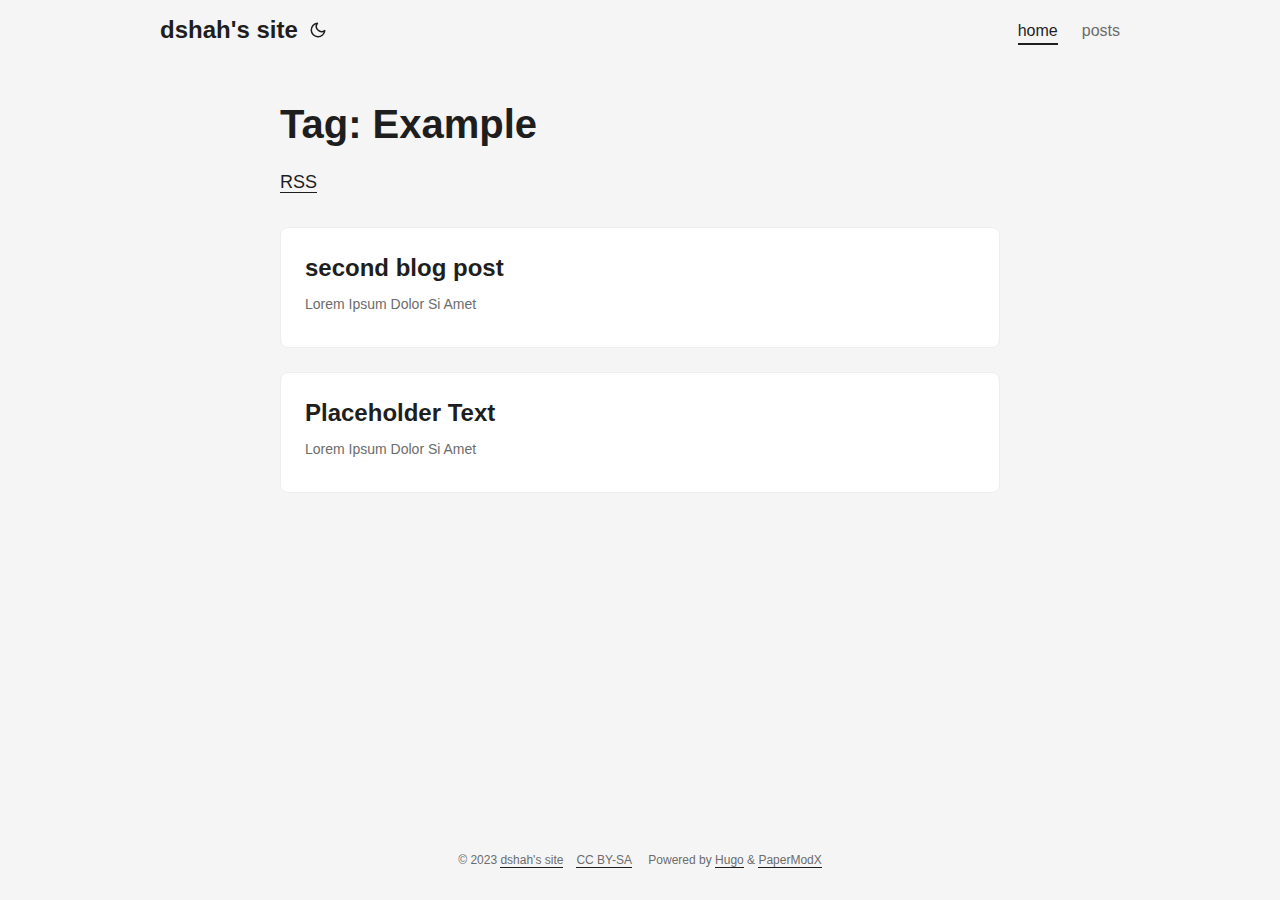
<file: tags/example/index.html>
<!doctype html><html lang=en dir=auto><head><meta charset=utf-8><meta http-equiv=x-ua-compatible content="IE=edge"><meta name=viewport content="width=device-width,initial-scale=1,shrink-to-fit=no"><meta name=robots content="index, follow"><title>example | dshah's site</title><meta name=keywords content><meta name=description content="my site"><meta name=author content="dshah"><link rel=canonical href=https://dshah-wlw.github.io/tags/example/><link crossorigin=anonymous href=/assets/css/stylesheet.min.fb01ec3f7cfdd70fe3cf398de6020083de378e42e6bc9b8a1be5e4b12777dd28.css integrity="sha256-+wHsP3z91w/jzzmN5gIAg943jkLmvJuKG+XksSd33Sg=" rel="preload stylesheet" as=style><link rel=icon href=https://dshah-wlw.github.io/favicon.ico><link rel=apple-touch-icon href=https://dshah-wlw.github.io/apple-touch-icon.png><link rel=alternate type=application/rss+xml href=https://dshah-wlw.github.io/tags/example/index.xml><meta name=twitter:title content="example | dshah's site"><meta name=twitter:description content="my site"><meta property="og:title" content="example | dshah's site"><meta property="og:description" content="my site"><meta property="og:type" content="website"><meta property="og:url" content="https://dshah-wlw.github.io/tags/example/"><noscript><style>#theme-toggle,.top-link{display:none}</style><style>@media(prefers-color-scheme:dark){:root{--theme:rgb(29, 30, 32);--entry:rgb(46, 46, 51);--primary:rgb(218, 218, 219);--secondary:rgb(155, 156, 157);--tertiary-bg:rgb(65, 66, 68);--content:rgb(196, 196, 197);--code-bg:rgb(55, 56, 62);--border:rgb(51, 51, 51)}.list-page{background:var(--theme)}.list-page:not(.dark)::-webkit-scrollbar-track{background:0 0}.list-page:not(.dark)::-webkit-scrollbar-thumb{border-color:var(--theme)}}</style></noscript></head><body class="list-page type-tags kind-term layout-" id=top><script data-no-instant>function switchTheme(e){switch(e){case"light":document.body.classList.remove("dark");break;case"dark":document.body.classList.add("dark");break;default:window.matchMedia("(prefers-color-scheme: dark)").matches&&document.body.classList.add("dark")}}function isDarkTheme(){return document.body.className.includes("dark")}function getPrefTheme(){return localStorage.getItem("pref-theme")}function setPrefTheme(e){switchTheme(e),localStorage.setItem("pref-theme",e)}const toggleThemeCallbacks={};toggleThemeCallbacks.main=e=>{setPrefTheme(e?"light":"dark")},window.addEventListener("toggle-theme",function(){const e=isDarkTheme();for(const t in toggleThemeCallbacks)toggleThemeCallbacks[t](e)});function toggleThemeListener(){window.dispatchEvent(new CustomEvent("toggle-theme"))}</script><script>(function(){const t="auto",e=getPrefTheme(),n=e||t;switchTheme(n)})()</script><header class=header><nav class=nav><div class=logo><a href=https://dshah-wlw.github.io/ accesskey=h title="dshah's site (Alt + H)">dshah's site</a>
<span class=logo-switches><button id=theme-toggle accesskey=t title="(Alt + T)"><svg id="moon" xmlns="http://www.w3.org/2000/svg" width="24" height="24" viewBox="0 0 24 24" fill="none" stroke="currentcolor" stroke-width="2" stroke-linecap="round" stroke-linejoin="round"><path d="M21 12.79A9 9 0 1111.21 3 7 7 0 0021 12.79z"/></svg><svg id="sun" xmlns="http://www.w3.org/2000/svg" width="24" height="24" viewBox="0 0 24 24" fill="none" stroke="currentcolor" stroke-width="2" stroke-linecap="round" stroke-linejoin="round"><circle cx="12" cy="12" r="5"/><line x1="12" y1="1" x2="12" y2="3"/><line x1="12" y1="21" x2="12" y2="23"/><line x1="4.22" y1="4.22" x2="5.64" y2="5.64"/><line x1="18.36" y1="18.36" x2="19.78" y2="19.78"/><line x1="1" y1="12" x2="3" y2="12"/><line x1="21" y1="12" x2="23" y2="12"/><line x1="4.22" y1="19.78" x2="5.64" y2="18.36"/><line x1="18.36" y1="5.64" x2="19.78" y2="4.22"/></svg></button></span></div><ul id=menu><li><a href=https://dshah-wlw.github.io/ title=home class=active>home</a></li><li><a href=https://dshah-wlw.github.io/posts/ title=posts>posts</a></li></ul></nav></header><main class=main><header class=page-header><h1>tag: example</h1><div class=inline-links><span><a href=https://dshah-wlw.github.io/tags/example/index.xml target=_blank>RSS</a></span></div></header><article class="post-entry tag-entry"><header class=entry-header><h2>second blog post</h2></header><section class=entry-content><p>Lorem Ipsum Dolor Si Amet</p></section><a class=entry-link aria-label="post link to second blog post" href=https://dshah-wlw.github.io/posts/first-blog-post/></a></article><article class="post-entry tag-entry"><header class=entry-header><h2>Placeholder Text</h2></header><section class=entry-content><p>Lorem Ipsum Dolor Si Amet</p></section><a class=entry-link aria-label="post link to Placeholder Text" href=https://dshah-wlw.github.io/posts/sample-text/></a></article></main><footer class=footer><span>&copy; 2023 <a href=https://dshah-wlw.github.io/>dshah's site</a></span><span style=display:inline-block;margin-left:1em>
<a href=https://creativecommons.org/licenses/by-sa/4.0/>CC BY-SA</a></span>
<span style=display:inline-block;margin-left:1em>Powered by
<a href=https://gohugo.io/ rel="noopener noreferrer" target=_blank>Hugo</a> &
    <a href=https://github.com/reorx/hugo-PaperModX/ rel=noopener target=_blank>PaperModX</a></span></footer><a href=#top aria-label="go to top" title="Go to Top (Alt + G)" class=top-link id=top-link accesskey=g><svg xmlns="http://www.w3.org/2000/svg" viewBox="0 0 12 6" fill="currentcolor"><path d="M12 6H0l6-6z"/></svg></a><script>(function(){const t=""=="1";if(t)return;let e=document.getElementById("theme-toggle");e.removeEventListener("click",toggleThemeListener),e.addEventListener("click",toggleThemeListener)})()</script><script>(function(){let e=document.getElementById("menu");e&&(e.scrollLeft=localStorage.getItem("menu-scroll-position"),e.onscroll=function(){localStorage.setItem("menu-scroll-position",e.scrollLeft)});const t=""=="1",n=""=="1";if(window.matchMedia("(prefers-reduced-motion: reduce)").matches||t||n)return;document.querySelectorAll('a[href^="#"]').forEach(e=>{e.addEventListener("click",function(e){e.preventDefault();var t=this.getAttribute("href").substr(1);document.querySelector(`[id='${decodeURIComponent(t)}']`).scrollIntoView({behavior:"smooth"}),t==="top"?history.replaceState(null,null," "):history.pushState(null,null,`#${t}`)})})})()</script><script>var mybutton=document.getElementById("top-link");window.onscroll=function(){document.body.scrollTop>800||document.documentElement.scrollTop>800?(mybutton.style.visibility="visible",mybutton.style.opacity="1"):(mybutton.style.visibility="hidden",mybutton.style.opacity="0")}</script><script>if(window.scrollListeners)for(const e of scrollListeners)window.removeEventListener("scroll",e);window.scrollListeners=[]</script><script src=/js/medium-zoom.min.js data-no-instant></script></body></html>
</file>
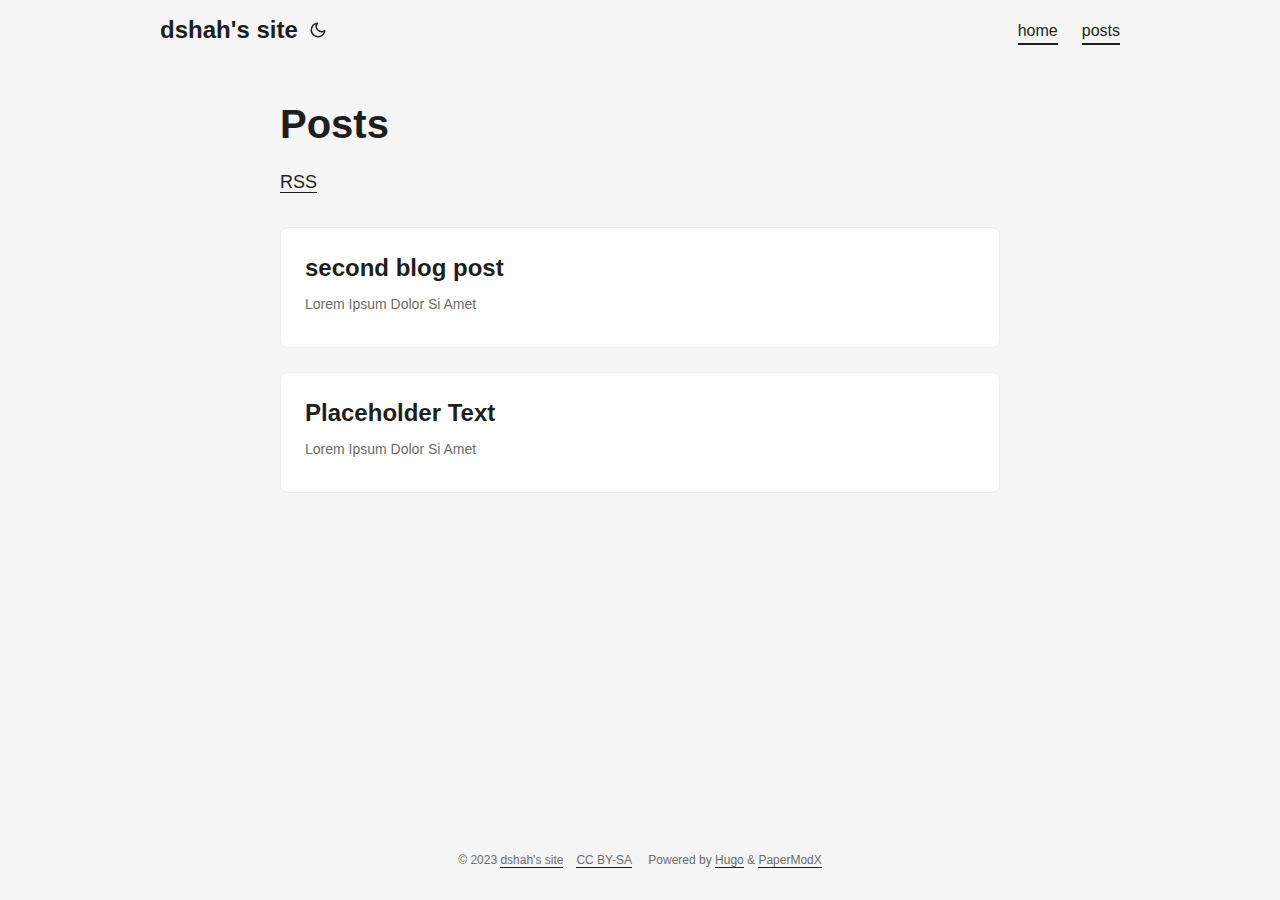
<file: posts/page/1/index.html>
<!doctype html><html lang=en-us><head><title>https://dshah-wlw.github.io/posts/</title><link rel=canonical href=https://dshah-wlw.github.io/posts/><meta name=robots content="noindex"><meta charset=utf-8><meta http-equiv=refresh content="0; url=https://dshah-wlw.github.io/posts/"></head></html>
</file>
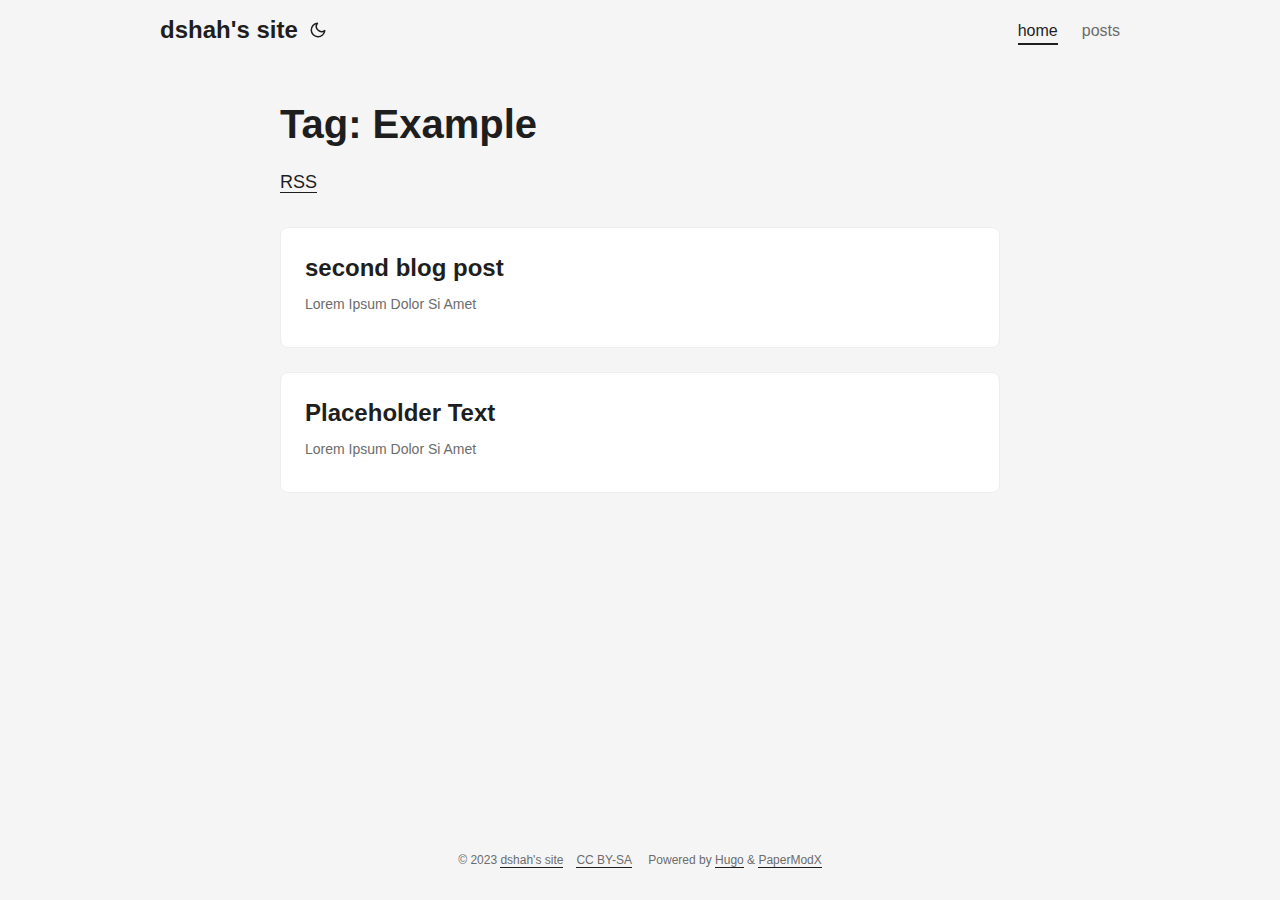
<file: tags/example/page/1/index.html>
<!doctype html><html lang=en-us><head><title>https://dshah-wlw.github.io/tags/example/</title><link rel=canonical href=https://dshah-wlw.github.io/tags/example/><meta name=robots content="noindex"><meta charset=utf-8><meta http-equiv=refresh content="0; url=https://dshah-wlw.github.io/tags/example/"></head></html>
</file>
